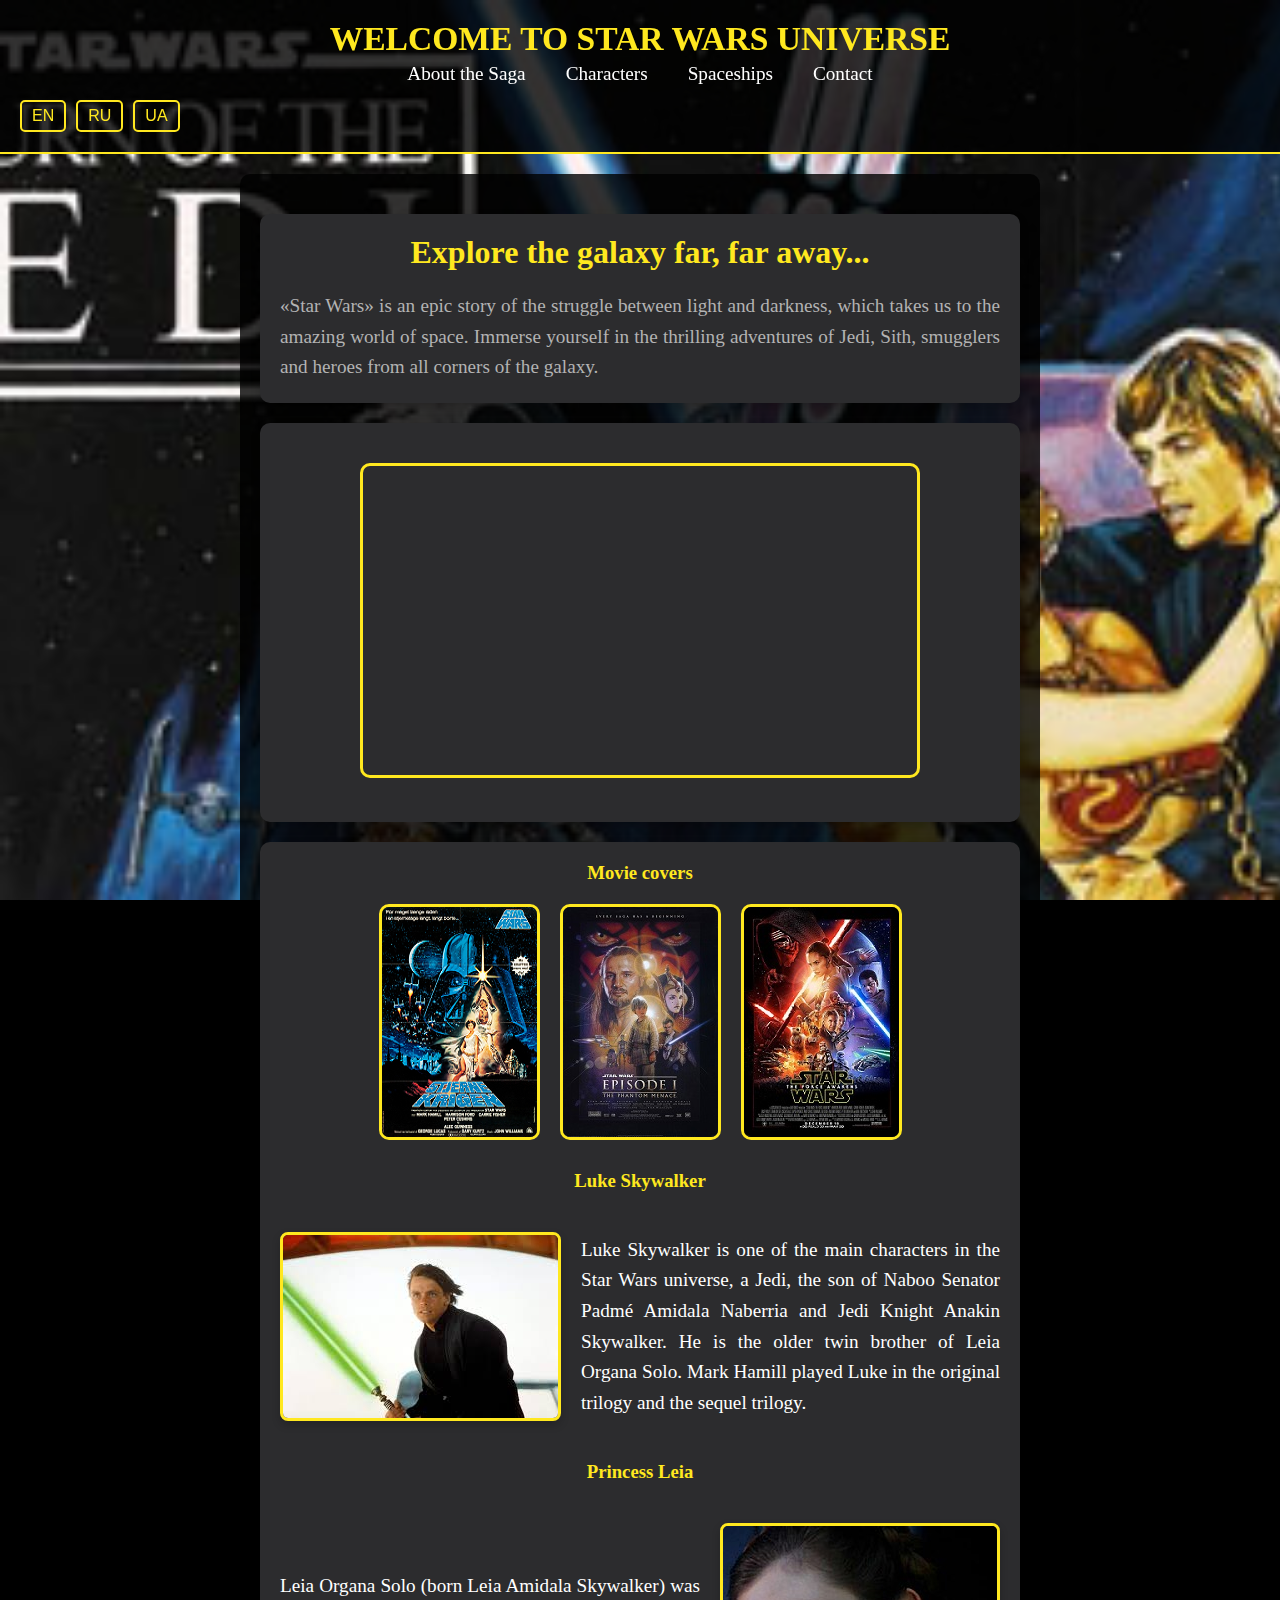
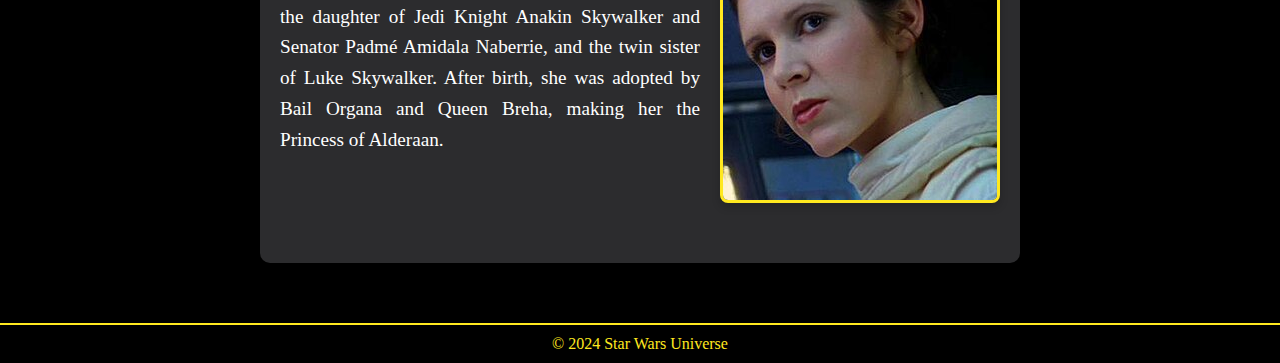
<file: index.html>
<!DOCTYPE html>
<html lang="ru">
<head>
    <meta charset="UTF-8">
    <meta name="viewport" content="width=device-width, initial-scale=1.0">
    <link rel="shortcut icon" href="./images/icons/icon.png">
    <title data-lang-key="home_title">Звёздные войны</title>
    <link rel="stylesheet" href="./css/style.css">
</head>
<body>
    <div class="wrapper">
        <header id="header" class="header">
            <h1 data-lang-key="title">Добро пожаловать в мир Звёздных войн</h1>
            <nav class="nav">
                <button class="burger" id="burger-btn" aria-label="Открыть меню">
                    <span></span>
                    <span></span>
                    <span></span>
                </button>
                <ul class="nav-links" id="nav-links">
                    <li><a data-lang-key="about" href="./html/about.html">О саге</a></li>
                    <li><a data-lang-key="characters" href="./html/characters.html">Персонажи</a></li>
                    <li><a data-lang-key="ships" href="./html/ships.html">Космические корабли</a></li>
                    <li><a data-lang-key="contact" href="./html/contacts.html">Контакты</a></li>
                </ul>
            </nav>
            <div class="language-switcher">
                <button class="lang-btn" data-lang="en">EN</button>
                <button class="lang-btn" data-lang="ru">RU</button>
                <button class="lang-btn" data-lang="uk">UA</button>
            </div>
        </header>
        <main class="main">
            <section>
                <h2  data-lang-key="welcome">Добро пожаловать в далёкую-далёкую галактику...</h2>
                <p  data-lang-key="home_welcome_text" id="welcome-text">
                    «Звёздные войны» — это эпическая история борьбы света и тьмы, которая переносит нас в удивительный мир космоса. 
                    Погрузитесь в захватывающие приключения джедаев, ситхов, контрабандистов и героев со всех концов галактики.                    
                </p>
            </section>
            <section>
                <iframe
                id="iframe-1"
                width="560"
                height="315"
                src="https://www.youtube.com/embed/omuTFYiVqgA?si=yUsSqoi0oZZFRaCD"
                title="Star Wars Trailer"
                frameborder="0"
                allow="accelerometer; autoplay; clipboard-write; encrypted-media; gyroscope; picture-in-picture"
                allowfullscreen>
            </iframe>
            </section>
            <section>
                <h3 data-lang-key="home_posters">Обложки фильмов</h3>
                <ul class="poster">
                    <li><div class="bg-poster1"></div></li>
                    <li><div class="bg-poster2"></div></li>
                    <li><div class="bg-poster3"></div></li>
                </ul>
                <div class="conteiner">
                    <h3 data-lang-key="Luke_Skywalker_h3">Люк Скайуокер</h3>
                    <div class="content">
                        <img src="./images/characters/Luke_Skywalker.jpg" alt="Luke Skywalker">
                        <p data-lang-key="home_Luke_Skywalker_p">
                            Люк Скайуо́кер (англ. Luke Skywalker) — один из главных персонажей вселенной 
                            «Звёздные войны», джедай, сын сенатора с Набу Падме Амидалы Наберри
                             и рыцаря-джедая Энакина Скайуокера. Старший брат-близнец Леи Органы Соло. 
                             В оригинальной трилогии и трилогии-сиквеле в роли Люка снялся Марк Хэмилл.
                        </p>
                    </div>
                </div>
                <div class="conteiner">
                    <h3 data-lang-key="Leia_Organa_h3">Принцесса Лея</h3>
                    <div class="content">
                        <p data-lang-key="home_Leia_Organa_p">
                            Лея Органа-Соло (англ. Leia Organa Solo) (имя при рождении — Лея Амидала Скайуокер) — 
                            дочь рыцаря-джедая Энакина Скайуокера и сенатора Падме Амидалы Наберри, а также 
                            сестра-близнец Люка Скайуокера. После рождения её 
                            удочерили Бейл Органа и королева Бреха, сделав её 
                            принцессой Альдераана.
                        </p>
                        <img src="./images/characters/Leia_Organa.jpg" alt="Leia Organa">
                    </div>
                </div>
            </section>
        </main>
        <footer class="footer">
            <p data-lang-key="footer">&copy; 2024 Мир Звёздных войн</p>
        </footer>
    </div>
    <script src="./js/lang.js"></script>
    <script src="./js/script.js"></script>
</body>
</html>
</file>
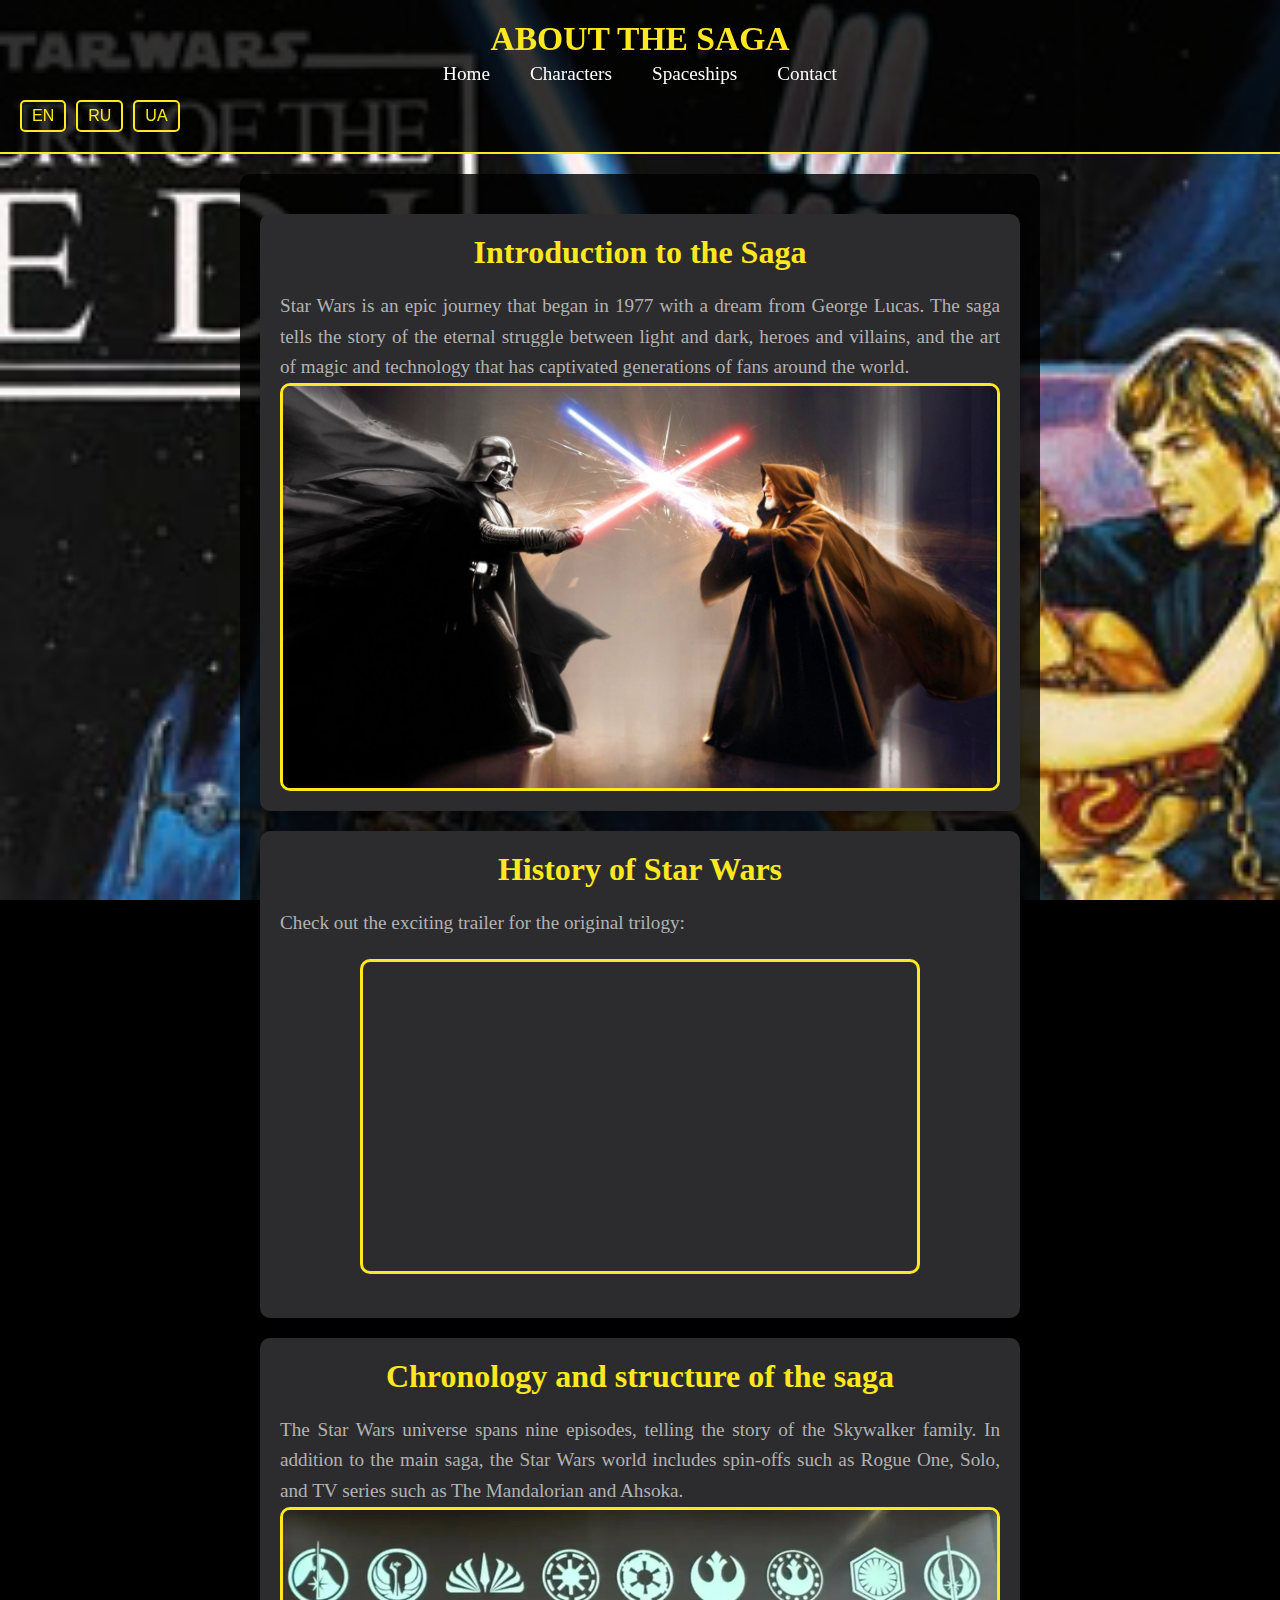
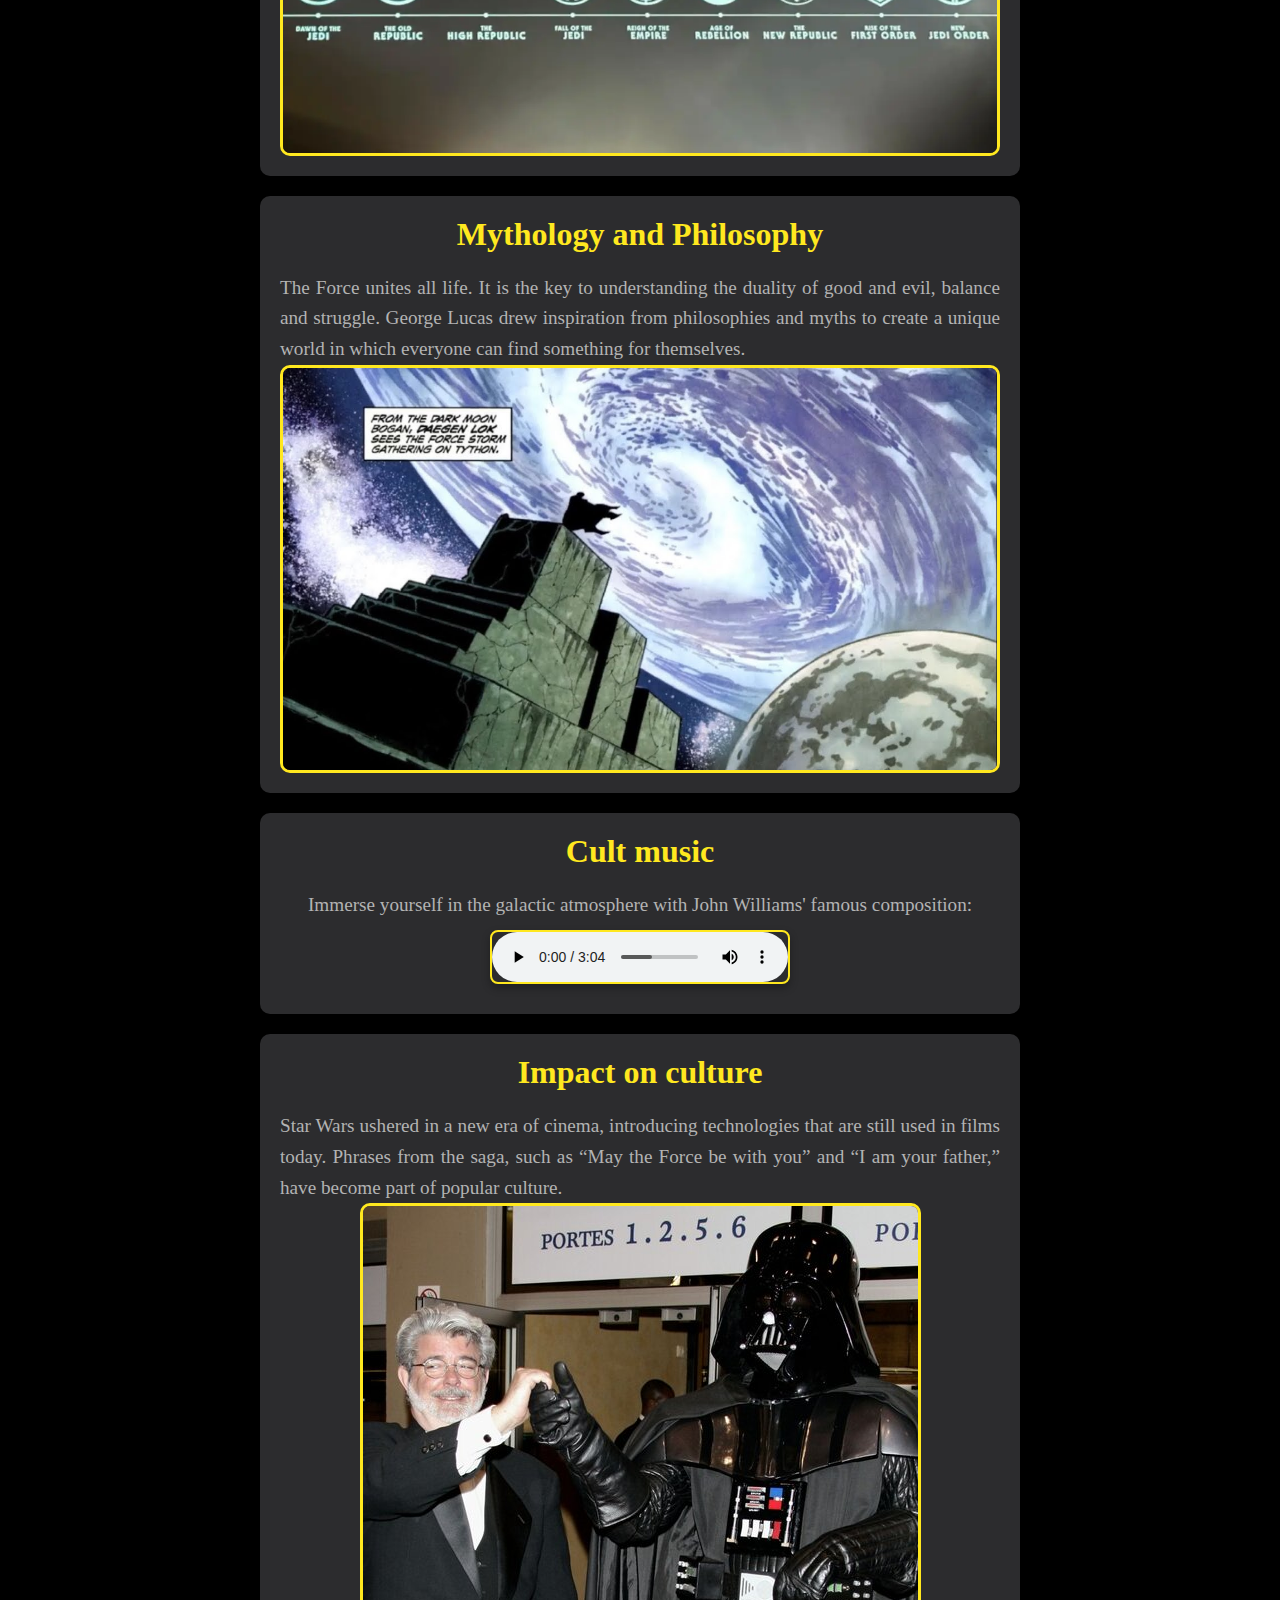
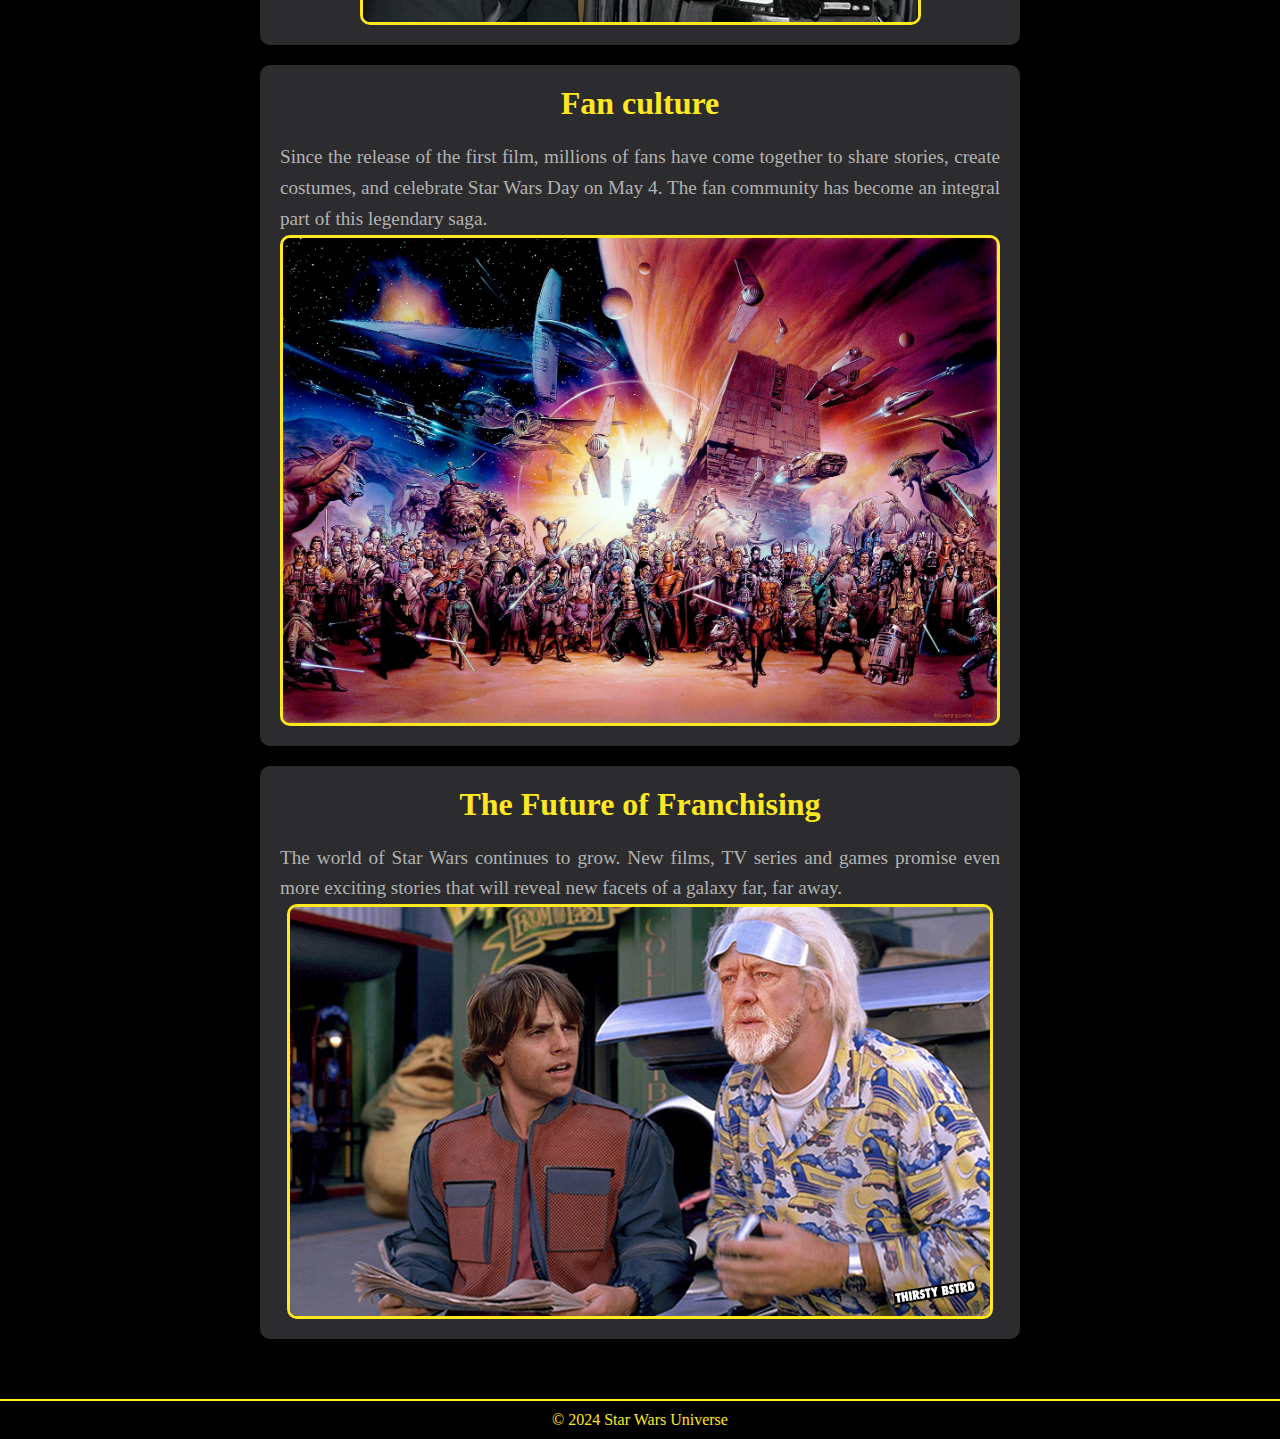
<file: html/about.html>
<!DOCTYPE html>
<html lang="ru">
<head>
    <meta charset="UTF-8">
    <meta name="viewport" content="width=device-width, initial-scale=1.0">
    <link rel="shortcut icon" href="./../images/icons/icon.png">
    <title data-lang-key="about_title">О саге</title>
    <link rel="stylesheet" href="./../css/style.css">
</head>
<body>
    <div class="wrapper">
        <header id="header" class="header">
            <h1 data-lang-key="about_saga_h1">О саге</h1>
            <nav class="nav">
                <button class="burger" id="burger-btn" aria-label="Открыть меню">
                    <span></span>
                    <span></span>
                    <span></span>
                </button>
                <ul class="nav-links" id="nav-links">
                    <li><a data-lang-key="home" href="./../index.html">Главная</a>
                    <li><a data-lang-key="characters" href="./characters.html">Персонажи</a></li>
                    <li><a data-lang-key="ships" href="./ships.html">Космические корабли</a></li>
                    <li><a data-lang-key="contact" href="./contacts.html">Контакты</a></li>
                </ul>
                 <div class="language-switcher">
                    <button class="lang-btn" data-lang="en">EN</button>
                    <button class="lang-btn" data-lang="ru">RU</button>
                    <button class="lang-btn" data-lang="uk">UA</button>
                </div>
            </nav>
        </header>
        <main class="main about">
            <section>
                <h2 data-lang-key="about_introduction_to_the_Saga_h2">Введение в сагу</h2>
                <p data-lang-key="about_introduction_to_the_Saga_p">«Звёздные войны» — это эпическое путешествие, начавшееся в 1977 году с мечты Джорджа Лукаса. 
                    Сага рассказывает о вечной борьбе света и тьмы, героях и злодеях, об искусстве магии 
                    и технологий, которое завораживает поколения фанатов по всему миру.</p>
                <img src="./../images/about/intro-image.jpg" alt="Звёздные войны" class="animated-image">
            </section>

            <section>
                <h2 data-lang-key="about_history_of_Star_Wars_h2">История «Звёздных Войн»</h2>
                <p data-lang-key="about_history_of_Star_Wars_p">Посмотрите захватывающий трейлер оригинальной трилогии:</p>
                <iframe
                id="iframe-2"
                width="560"
                height="315"
                src="https://www.youtube.com/embed/7ZjN5TiYzuI?si=cfZGfOREcpqr3LYx"
                title="YouTube video player"
                frameborder="0"
                allow="accelerometer; autoplay; clipboard-write; encrypted-media; gyroscope; picture-in-picture; web-share"
                referrerpolicy="strict-origin-when-cross-origin"
                allowfullscreen>
                </iframe>
            </section>            

            <section>
                <h2 data-lang-key="about_timeline_of_saga_h2">Хронология и структура саги</h2>
                <p data-lang-key="about_timeline_of_saga_p">Вселенная «Звёздных войн» охватывает девять эпизодов, рассказывая историю семьи Скайуокеров. Помимо основной саги, мир «Звёздных войн» включает спин-оффы, такие как «Изгой-один», «Соло», и сериалы, например «Мандалорец» и «Асока».</p>
                <img src="./../images/about/timeline.jpg" alt="Хронология Звёздных войн" class="animated-image">
            </section>
    
            <section>
                <h2 data-lang-key="about_mythology_and_philosophy_h2">Мифология и философия</h2>
                <p data-lang-key="about_mythology_and_philosophy_p">Сила объединяет все живое. Она — ключ к пониманию дуальности добра и зла, баланса и борьбы. Джордж Лукас черпал вдохновение из философий и мифов, чтобы создать уникальный мир, в котором каждый может найти что-то своё.</p>
                <img src="./../images/about/storm_of_the_force.jpg" alt="Сила" class="animated-image">
            </section>

            <section>
                <h2 data-lang-key="about_cult_music_h2">Культовая музыка</h2>
                <p data-lang-key="about_cult_music_p" class="audio-caption">Погрузитесь в атмосферу галактики с помощью знаменитой композиции Джона Уильямса:</p>
                <audio controls>
                    <source src="./../audio/music/imperial_march.mp3" type="audio/mpeg">
                </audio>
            </section>            

            <section>
                <h2 data-lang-key="about_impact_on_culture_h2">Влияние на культуру</h2>
                <p data-lang-key="about_impact_on_culture_p">«Звёздные войны» открыли новую эру кинематографа, подарив миру технологии, которые до сих пор используются в фильмах. Фразы из саги, такие как «Да пребудет с тобой Сила» и «Я твой отец», стали частью массовой культуры.</p>
                <img src="./../images/about/cultural-impact.jpg" alt="Влияние на культуру" class="animated-image">
            </section>
    
            <section>
                <h2 data-lang-key="about_fan_culture_h2">Фанатская культура</h2>
                <p data-lang-key="about_fan_culture_p">С момента выхода первого фильма миллионы поклонников объединяются, чтобы делиться своими историями, создавать костюмы и отмечать День «Звёздных войн» — 4 мая. Фан-сообщество стало неотъемлемой частью этой легендарной саги.</p>
                <img src="./../images/about/fan-culture.jpg" alt="Фанатская культура" class="animated-image">
            </section>
    
            <section>
                <h2 data-lang-key="about_future_of_franchise_h2">Будущее франшизы</h2>
                <p data-lang-key="about_future_of_franchise_p">Мир «Звёздных войн» продолжает расти. Новые фильмы, сериалы и игры обещают ещё больше увлекательных историй, которые раскроют новые грани далёкой-далёкой галактики.</p>
                <img src="./../images/about/future.jpg" alt="Будущее Звёздных войн" class="animated-image">
            </section>
        </main>
        <footer class="footer">
            <p data-lang-key="footer">&copy; 2024 Мир Звёздных войн</p>
        </footer>
    </div>
    <script src="./../js/lang.js"></script>
    <script src="./../js/script.js"></script>
</body>
</html>
</file>
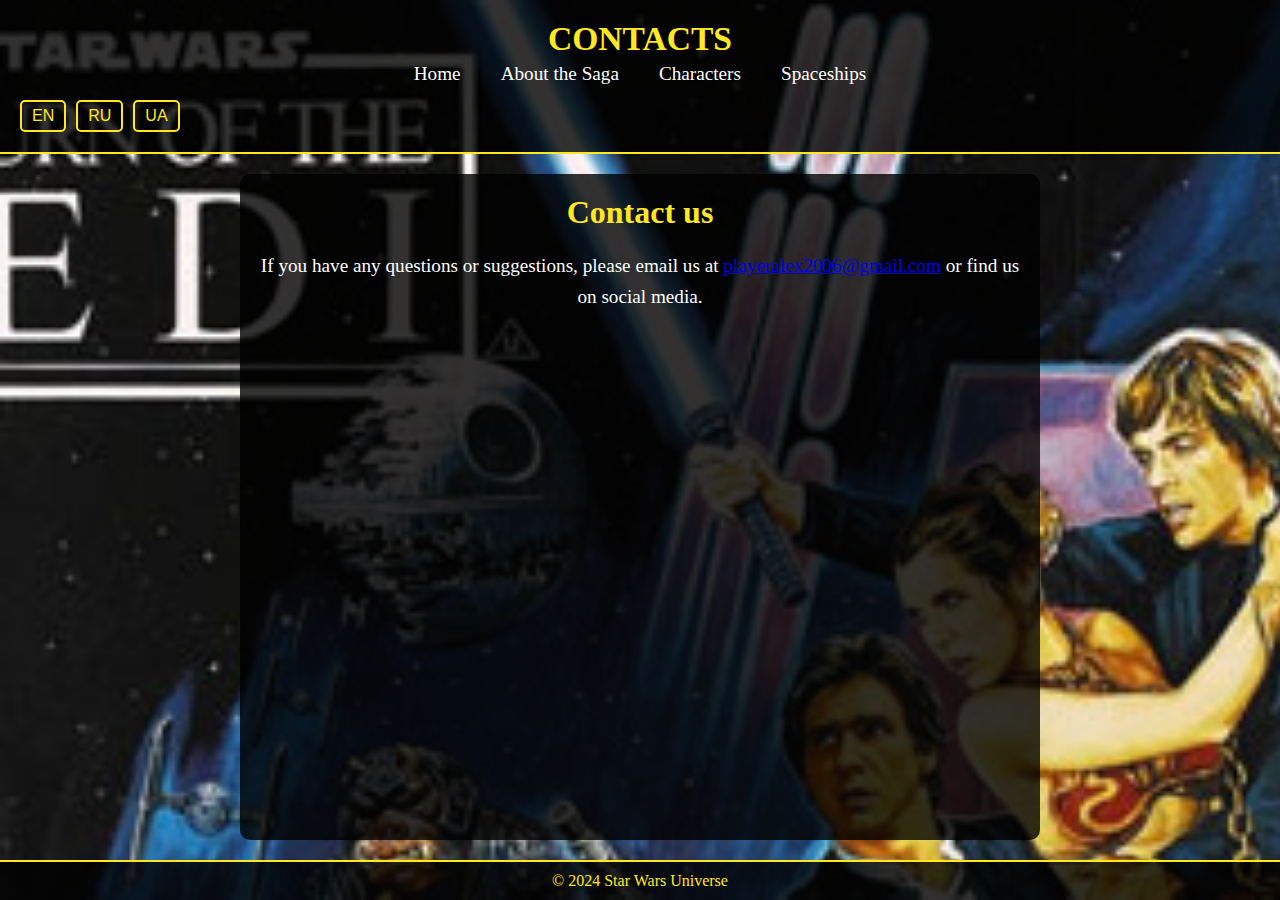
<file: html/contacts.html>
<!DOCTYPE html>
<html lang="ru">
<head>
    <meta charset="UTF-8">
    <meta name="viewport" content="width=device-width, initial-scale=1.0">
    <link rel="shortcut icon" href="./../images/icons/icon.png">
    <title data-lang-key="contacts_title">Контакты</title>
    <link rel="stylesheet" href="./../css/style.css">
</head>
<body>
    <div class="wrapper">
        <header id="header" class="header">
            <h1 data-lang-key="contacts_contacts_h1">Контакты</h1>
            <nav class="nav">
                <!-- Кнопка для бургер-меню -->
                <button class="burger" id="burger-btn" aria-label="Открыть меню">
                    <span></span>
                    <span></span>
                    <span></span>
                </button>
                <ul class="nav-links" id="nav-links">
                    <li><a data-lang-key="home" href="./../index.html">Главная</a>
                    <li><a data-lang-key="about" href="./about.html">О саге</a></li>
                    <li><a data-lang-key="characters" href="./characters.html">Персонажи</a></li>
                    <li><a data-lang-key="ships" href="./ships.html">Космические корабли</a></li>
                </ul>
                <!-- Кнопки переключения языка -->
                 <div class="language-switcher">
                    <button class="lang-btn" data-lang="en">EN</button>
                    <button class="lang-btn" data-lang="ru">RU</button>
                    <button class="lang-btn" data-lang="uk">UA</button>
                </div>
            </nav>
        </header>
        <main class="main">
            <h2 data-lang-key="contacts_contact_us_h2">Свяжитесь с нами</h2>
            <p data-lang-key="contacts_contact_us_p">Если у вас есть вопросы или предложения, напишите нам по почте <a href="playeralex2006@gmail.com">playeralex2006@gmail.com</a> или найдите нас в соцсетях.</p>
        </main>
        <footer class="footer">
            <p data-lang-key="footer">&copy; 2024 Мир Звёздных войн</p>
        </footer>
    </div>
    <script src="./../js/lang.js"></script>
    <script src="./../js/script.js"></script>
</body>
</html>
</file>
<file: css/style.css>
/* Основные стили */

:root {
    --primary-color: #ffe81f;
    --background-color: #1a1a1a;
    --border-color: #1fa6ff;
    --text-color: #ffffff;
    --secondary-text-color: #b3b3b3;
    --card-color: #2c2c2e;
    --accent-red: #ff3c00;
    --accent-green: #09ff00;
    --accent-blue: #1e90ff;
}

body {
    margin: 0;
    padding: 0;
    width: 100%; /* Обеспечиваем полное покрытие */
    overflow-x: hidden; /* Убираем горизонтальный скролл */
    color: var(--text-color);
    background-color: #000;
    background-image: url('./../images/background-image.jpg');
    background-size: cover;
    background-attachment: fixed;
}
/* https://starwars-visualguide.com/assets/img/categories/films.png */
/* Заголовок */

.header h1 {
    margin: 0;
    font-size: 2.1em;
    text-transform: uppercase;
    color: var(--primary-color);
}

/* Меню */

.header {
    width: 100%;
    max-width: 100%;
    top: 0;
    left: 0;
    position: sticky;
    z-index: 9999;
    text-align: center;
    padding: 20px;
    background: rgba(0, 0, 0, 0.8);
    border-bottom: 2px solid var(--primary-color);
    transition: all 0.3s;
}

.header_mini {
    background-color: rgba(0, 0, 0, 0.6);
    /* box-shadow: 
        0 6px 12px rgba(255, 232, 31, 0.2), 
        0 0 25px rgba(30, 144, 255, 0.2); */
    padding: 5px 0; /* Уменьшаем внутренние отступы */
    height: auto; /* Автоматическая высота */
}

.header_mini h1 {
    font-size: 1.7em; /* Уменьшаем размер заголовка */
    margin: 0;
}

.header_mini li {
    font-size: 0.92em;
}


.header_mini .header h1{
    padding-top: 5px;
    padding-bottom: 5px;
}

.header.header_mini {
    backdrop-filter: blur(10px);
    -webkit-backdrop-filter: blur(10px);
}

.nav {
    position: relative;
}

/* Основные стили для .nav-links */
.nav-links {
    display: flex;
    justify-content: center;
    gap: 20px;
    list-style: none;
    z-index: 10; /* Устанавливаем высокий слой */
}

.nav-links a {
    text-decoration: none;
    color: var(--text-color);
    font-size: 1.2em;
    position: relative;
    padding: 5px 10px;
    text-align: center;
    display: inline-block; /* Для корректной работы псевдоэлемента */
    transition: color 0.3s ease;
}

.nav-links a::after {
    content: '';
    position: absolute;
    bottom: 0;
    left: 50%;
    transform: translateX(-50%);
    width: 0;
    height: 2px;
    background-color: var(--primary-color);
    transition: width 0.3s ease;
}

.nav-links a:hover {
    color: var(--primary-color);
}

.nav-links a:hover::after {
    width: 100%;
}

/* Адаптивность */
@media (max-width: 768px) {
    .nav-links {
        flex-direction: column;
        gap: 10px;
    }
}


/* Стили для кнопки-бургера */
.burger {
    display: none; /* Скрываем на больших экранах */
    background: none;
    border: none;
    cursor: pointer;
    padding: 0;
    flex-direction: column;
    gap: 5px;
}

.burger span {
    display: block;
    width: 30px;
    height: 3px;
    background-color: var(--text-color);
    transition: all 0.3s ease;
}

/* Адаптивные стили для мобильной версии */
@media (max-width: 768px) {
    .header .nav{
        float: right;
    }
    .burger {
        display: flex;
    }
    .nav-links {
        display: none; /* Скрываем меню по умолчанию */
        flex-direction: column;
        gap: 10px;
        position: absolute;
        top: 60px;
        right: 20px;
        background-color: #333333;
        padding: 15px;
        border-radius: 5px;
        z-index: 1000; /* Гарантируем, что меню будет над основным содержимым */
    }

    .nav-links.active {
        display: flex; /* Показываем меню, если добавлен класс */
    }
}

/* Анимация кнопки при активации */
.burger.active span:nth-child(1) {
    transform: rotate(45deg) translate(5px, 5px);
}

.burger.active span:nth-child(2) {
    opacity: 0;
}

.burger.active span:nth-child(3) {
    transform: rotate(-45deg) translate(5px, -5px);
}


/* Стили для кнопки перевода */

.language-switcher {
    display: flex;
    gap: 10px;
    margin-top: 10px;
}

.lang-btn {
    padding: 5px 10px;
    border: 2px solid #ffe81f;
    background: transparent;
    color: #ffe81f;
    cursor: pointer;
    border-radius: 5px;
    font-size: 1em;
    transition: all 0.3s;
}

.lang-btn:hover {
    background: #ffe81f;
    color: #000;
}

/* Основной контент */
.main {
    padding: 40px;
    text-align: center;
    background: rgba(0, 0, 0, 0.8);
    margin: 20px auto;
    border-radius: 10px;
    max-width: 800px;
}

.main h2 {
    font-size: 2em;
    margin-bottom: 20px;
    color: var(--primary-color);
}


.main p, .main ul {
    font-size: 1.2em;
    line-height: 1.6em;
}

.main ul {
    list-style: none;
    padding: 0;
}

.main ul li {
    margin-bottom: 10px;
}

.main img {
    max-width: 100%;
    height: auto;
    margin: 20px 0;
    border: 3px solid var(--primary-color);
    border-radius: 10px;
}

.main iframe {
    margin: 20px 0;
    border: 3px solid var(--primary-color);
    border-radius: 10px;
}

@media (max-width: 720px) {
    section {
        max-width: 720px; /* Ограничение ширины */
        padding: 10px;
    }
    .ships-img{
        max-width: 550px;
    }
    .poster{
       max-width: 550px; 
    }
    section iframe{
        max-width: 650px;
    }
    .poster{
        flex-direction: column; /* Меняем направление элементов на столбец */
        align-items: center; /* Центрируем элементы внутри */
        text-align: center; /* Центрируем текст */
    }
}

@media (max-width: 480px) {
    section {
        max-width: 480px; /* Ограничение ширины */
        padding: 7px;
    }
    section iframe{
        max-width: 300px;
    }
    .ship-card .ships-img{
        max-width: 300px;
    }
}

@media (max-width: 320px) {
    section {
        max-width: 320px; /* Ограничение ширины */
        padding: 6px;
    }
    section iframe{
        max-width: 230px;
    }
    .ship-card .ships-img{
        max-width: 220px;
    }
}

@media (max-width: 240px) {
    section {
        max-width: 240px; /* Ограничение ширины */
        padding: 5px;
    }
    section iframe{
        max-width: 120px;
    }
}

/* Основные стили для видео и аудио */
video {
    max-width: 100%;
    height: auto;
    display: block;
    margin: 10px auto; /* Центрирование на странице */
    border: 2px solid var(--primary-color); /* Используем основной цвет */
    border-radius: 8px; /* Закругление углов */
    box-shadow: 0 4px 8px rgba(0, 0, 0, 0.3); /* Тень для визуального эффекта */
}

/* Стили контейнеров для секций */
section {
    margin: 20px auto;
    padding: 20px;
    border-radius: 10px;
    background-color: var(--card-color); /* Цвет карточки */
    box-shadow: 0 4px 10px rgba(0, 0, 0, 0.2); /* Лёгкая тень */
    max-width: 800px; /* Ограничение ширины */
    align-items: center;
}

section h2, section h3 {
    text-align: center;
    color: var(--primary-color); /* Основной цвет заголовка */
    margin-bottom: 10px;
}

section p {
    text-align: justify; /* Выравнивание текста */
    color: var(--secondary-text-color); /* Второстепенный цвет текста */
}

/* Для аудио с подписями */
.audio-caption {
    text-align: center;
    font-size: 14px;
    color: var(--secondary-text-color);
    margin-top: 5px;
}

/* Адаптивность для маленьких экранов */
@media (max-width: 600px) {
    video {
        max-width: 90%; /* Сужаем, чтобы элемент помещался */
    }

    section {
        max-width: 600px; /* Ограничение ширины */
        padding: 10px;
    }
}

video:hover {
    transform: scale(1.02);
    box-shadow: 0 6px 12px rgba(0, 0, 0, 0.4);
}

audio {
    max-width: 100%; /* Ограничиваем ширину для адаптивности */
    display: block;
    margin: 10px auto;
    border: 2px solid var(--primary-color);
    border-radius: 8px;
    box-shadow: 0 4px 8px rgba(0, 0, 0, 0.3);
}

audio::-webkit-media-controls-panel {
    color: #ffe81f; /* Жёлтый цвет текста */
}

audio:hover {
    transform: scale(1.02); /* Увеличение при наведении */
    box-shadow: 0 6px 12px rgba(0, 0, 0, 0.4);
}


.about{
    justify-content: center;
    align-items: center;
    text-align: center;
}
.about img{
    margin: auto;
}





.animated-image {
    display: block;
    margin: 20px auto;
    max-width: 100%;
    border: 2px solid #555;
    animation: fadeIn 2s ease-in-out;
}


@keyframes fadeIn {
    from {
        opacity: 0;
    }
    to {
        opacity: 1;
    }
}



.poster {
    display: flex;
    justify-content: center; /* Центрирует содержимое по горизонтали */
    gap: 20px; /* Расстояние между изображениями */
    margin: 20px 0; /* Отступы сверху и снизу */
    padding: 0; /* Убираем дополнительные отступы */
    list-style: none; /* Убираем маркеры списка */
}

.poster li {
    width: auto; /* Убираем ограничение ширины */
    height: auto; /* Сохраняет пропорции */
    border: 3px solid var(--primary-color); /* Золотистая рамка для украшения */
    border-radius: 10px; /* Слегка округлённые углы */
    overflow: hidden; /* Прячет содержимое, выходящее за границы */
    transition: all 0.3s; /* Анимация при наведении */
}

.poster li:hover {
    transform: scale(1.1); /* Увеличивает изображение при наведении */
}

.bg-poster1,
.bg-poster2,
.bg-poster3 {
    background-repeat: no-repeat;
}

.bg-poster1 {
    width: 155px; height: 230px;
    background: url('./../images/posters/css_sprite_poster.png') -10px -10px;
}

.bg-poster2 {
    width: 155px; height: 230px;
    background: url('./../images/posters/css_sprite_poster.png') -185px -10px;
}

.bg-poster3 {
    width: 155px; height: 230px;
    background: url('./../images/posters/css_sprite_poster.png') -360px -10px;
}


/* Устанавливаем базовые стили для текста и изображений */
.container {
    width: 80%;
    margin: 40px auto;
    background-color: rgba(0, 0, 0, 0.8);
    padding: 20px;
    border-radius: 10px;
    text-align: center;
}

img {
    object-fit: cover; /* Изображение адаптируется к доступной области */
}


/* Основные стили для блока content */
.content {
    display: flex; /* Используем Flexbox для размещения текста и изображения */
    flex-wrap: wrap; /* Позволяем переносить элементы на новую строку */
    align-items: center; /* Вертикальное выравнивание для элементов */
    gap: 20px; /* Расстояние между текстом и изображением */
    justify-content: space-between; /* Распределяем пространство между элементами */
    margin: 20px 0; /* Отступы сверху и снизу */
}

.content img {
    max-width: 40%; /* Изображение занимает 40% ширины контейнера */
    height: auto; /* Автоматическая высота для сохранения пропорций */
    border-radius: 8px; /* Скругление углов */
    box-shadow: 0 4px 8px rgba(0, 0, 0, 0.2); /* Тень для изображений */
    transition: all 0.3s; /* Анимация при наведении */
}

.content img:hover{
    transform: scale(1.1);
}

.content p {
    flex: 1; /* Текст занимает оставшееся пространство */
    color: var(--text-color); /* Используем стандартный цвет текста */
}

/* Адаптивность для мобильных устройств */
@media (max-width: 720px) {
    .content {
        flex-direction: column; /* Меняем направление элементов на столбец */
        align-items: center; /* Центрируем элементы внутри */
        text-align: center; /* Центрируем текст */
    }
    .content img {
        max-width: 80%; /* Увеличиваем ширину изображения на мобильных устройствах */
    }
    .content p {
        font-size: 20px; /* Уменьшаем размер шрифта для компактности */
    }
    section iframe{
        max-width: 500px;
    }
}

/* Цитаты и моменты "Персонажи" */

.list-of-quotes-moments {
    padding: 20px;
    max-width: 800px;
    margin: 20px auto;
    background: rgba(0, 0, 0, 0.8);
    border: 1px solid #444;
    border-radius: 8px;
    box-shadow: 0 0 15px rgba(255, 255, 255, 0.1);
}
.list-of-quotes-moments h2 {
    font-size: 2em;
    text-align: center;
    color: #feda4a;
    margin-bottom: 20px;
}
.list-of-quotes-moments p {
    font-size: 1.2em;
    text-align: center;
    margin-bottom: 20px;
}
.list-of-quotes-moments ul {
    list-style-type: none;
    padding: 0;
}
.list-of-quotes-moments li {
    margin-bottom: 15px;
    padding: 10px;
    background: rgba(255, 255, 255, 0.1);
    border-left: 4px solid #feda4a;
    border-radius: 4px;
}
.list-of-quotes-moments li:nth-child(odd) {
    background: rgba(255, 255, 255, 0.05);
}
.list-of-quotes-moments li br {
    display: none;
}
.list-of-quotes-moments li strong {
    color: #feda4a;
}

/* Адаптив списка */

@media (max-width: 768px) {
    .list-of-quotes-moments h2 {
        font-size: 1.8em;
    }
    .list-of-quotes-moments p {
        font-size: 1em;
    }
    .list-of-quotes-moments li {
        font-size: 0.9em;
        padding: 8px;
    }
}
@media (max-width: 480px) {
    .list-of-quotes-moments h2 {
        font-size: 1.5em;
    }
    .list-of-quotes-moments p {
        font-size: 0.9em;
    }
    .list-of-quotes-moments li {
        font-size: 0.8em;
        padding: 6px;
    }
}

/* Дополнительные стили для страницы "О саге" */
/* .photo-row {
    display: flex;
    justify-content: center;
    gap: 20px;
    margin: 20px 0;
}

.photo-row img {
    width: 150px;
    height: auto;
    border: 3px solid var(--primary-color);
    border-radius: 10px;
} */

/* Слайдер */

.slider {
    position: relative;
    width: 30%;
    margin: auto;
    overflow: hidden;
    border-radius: 10px;
    box-shadow: 0 4px 10px rgba(0, 0, 0, 0.1);
}

.slider-track {
    display: flex;
    transition: transform 0.3s ease-in-out;
}
  
.slide {
    min-width: 100%;
    max-height: 540px;
    padding: 20px;
    text-align: center;
    background: var(--text-color);
    border: 1px solid #ddd;
}
  
.slider-button {
    position: absolute;
    top: 50%;
    transform: translateY(-50%);
    background: rgba(0, 0, 0, 0.5);
    color: var(--text-color);
    border: none;
    padding: 10px 20px;
    cursor: pointer;
    z-index: 10;
}
  
.slider-button.prev {
    left: 10px;
}
  
.slider-button.next {
    right: 10px;
}
  
.slider-button:hover {
    background: rgba(0, 0, 0, 0.8);
}

.slider-dots {
    display: flex;
    justify-content: center;
    margin-top: 10px;
}

.slider-dot {
    width: 10px;
    height: 10px;
    margin: 0 5px;
    background: #ddd;
    border-radius: 50%;
    cursor: pointer;
    transition: all 0.3s;
}
  
.slider-dot.active {
    background: #333;
}
  
  
  /* Адаптивные стили */
  
  /* Для планшетов и больших экранов */
@media (min-width: 768px) {
    .slider {
      width: 70%;
      max-width: 800px;
    }
  
    .slide {
      padding: 30px;
      font-size: 1.2em;
    }
  
    .slider-button {
      padding: 15px 20px;
      font-size: 20px;
      width: 50px;
      height: 50px;
    }
  
    .slider-dot {
      width: 14px;
      height: 14px;
    }
}
  
  /* Для мобильных устройств */
@media (max-width: 767px) {
    .slider {
      width: 90%;
      max-width: 100%;
    }
  
    .slide {
      padding: 15px;
      font-size: 1em;
    }
  
    .slider-button {
      padding: 8px 12px;
      font-size: 16px;
      width: 35px;
      height: 35px;
    }
  
    .slider-dot {
      width: 10px;
      height: 10px;
    }
}

/* Космические корабли */




/* Старый стиль .nav-ships {
    text-align: center;
    margin: 20px 0;
}
.nav-ships a {
    text-align: center;
    justify-content: center;
    transition: all color 0.3s;
    border: 2px solid transparent;
    color: var(--accent-blue);
    text-decoration: none;
    margin: 0 15px;
}

.nav-ships a:hover{
    border-bottom: 2px solid var(--accent-blue);
} */

/* новый стиль списка */
.nav-ships {
    text-align: center;
    margin: 20px 0;
    display: flex;
    justify-content: center;
    gap: 20px;
}

.nav-ships a {
    position: relative;
    text-decoration: none;
    color: var(--accent-blue);
    font-size: 1.2em;
    padding: 5px 10px;
    transition: color 0.3s ease;
}

.nav-ships a::after {
    content: '';
    position: absolute;
    bottom: 0;
    left: 50%;
    transform: translateX(-50%);
    width: 0;
    height: 2px;
    background-color: var(--accent-blue);
    transition: width 0.3s ease;
}

.nav-ships a:hover {
    color: var(--primary-color);
}

.nav-ships a:hover::after {
    width: 100%;
}



.ship-card {
    background-color: #1a1a1a;
    border: 1px solid #333;
    border-radius: 8px;
    margin-bottom: 20px;
    padding: 15px;
}
.ship-card .ships-img {
    margin: auto;
    max-width: 100%;
    border-radius: 8px;
}
.ship-card h2 {
    margin: 10px 0;
}




.bg-X_Wing {
    width: 400px; height: 200px;
    background: url('./../images/ships/css_sprites_ships.png') -0 -0;
}

.bg-TIE_Fighter {
    width: 400px; height: 200px;
    background: url('./../images/ships/css_sprites_ships.png') -400px -0;
}

.bg-Millennium_Falcon {
    width: 400px; height: 200px;
    background: url('./../images/ships/css_sprites_ships.png') -800px -0;
}

.bg-Imperial_Star_Destroyer {
    width: 400px; height: 200px;
    background: url('./../images/ships/css_sprites_ships.png') -1200px -0;
}




/* Подвал */
.footer {
    text-align: center;
    padding: 10px;
    background: rgba(0, 0, 0, 0.8);
    color: var(--primary-color);
    border-top: 2px solid var(--primary-color);
}

/* Чтобы закрепить footer внизу */
/* Общий сброс отступов */
* {
    margin: 0;
    padding: 0;
    box-sizing: border-box;
}

/* Устанавливаем высоту wrapper */
html, body {
    height: 100%; /* Занимает всю высоту экрана */
}

.wrapper {
    display: flex;
    flex-direction: column; /* Размещаем элементы вертикально */
    min-height: 100vh; /* Минимальная высота — высота экрана */
}

/* Основное содержимое растягивается */
.main {
    flex: 1; /* Занимает всё доступное пространство */
    padding: 20px;
}

/* Футер внизу */
.footer {
    width: 100%;
    height: auto;
    text-align: center;
    padding: 10px;
    border-top: 2px solid var(--primary-color);
}


/* Адаптивность */
@media (max-width: 768px) {
    .header h1 {
        font-size: 2em;
    }

    .main {
        padding: 30px;
    }
}



/* Адаптивность */
@media (max-width: 600px) {
    header, footer {
        flex-direction: column; /* Перестраиваем в столбец */
        text-align: center; /* Центрируем содержимое */
    }
}

body {
    margin: 0;
    padding: 0;
    overflow-x: hidden; 
}

footer {
    margin: 0;
    padding: 10px 0; /* Только внутренние отступы */
    box-sizing: border-box; /* Гарантирует, что padding не расширяет элемент */
}

footer {
    width: 100%;
    max-width: 100%;
}
</file>
